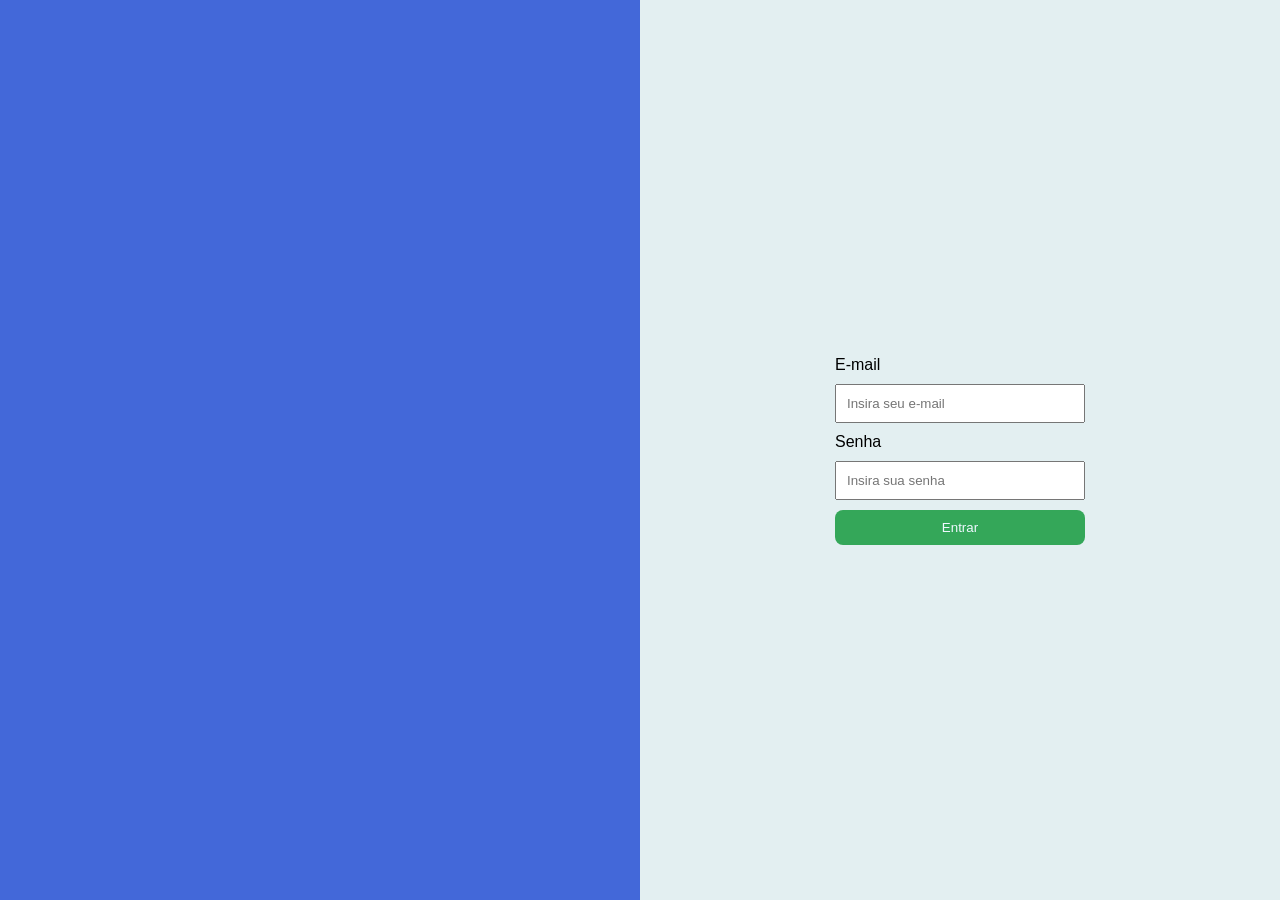
<file: index.html>
<!DOCTYPE html>
<html lang="pt-br">

<head>
    <meta charset="UTF-8">
    <meta name="viewport" content="width=device-width, initial-scale=1.0">
    <link rel="stylesheet" href="style.css">
    <title>WSConsultoria</title>
</head>

<body>
    <div class="esquerda">

    </div>

    <div class="direita">
        <div id="container">
            <label for="email">E-mail</label>
            <input type="text" placeholder="Insira seu e-mail" id="input-email">
            <label for="senha">Senha</label>
            <input type="password" placeholder="Insira sua senha" id="input-senha">
            <button type="submit" onclick="login()">Entrar</button>
            
        </div>
    </div>
<script src="script.js"></script>
</body>

</html>
</file>
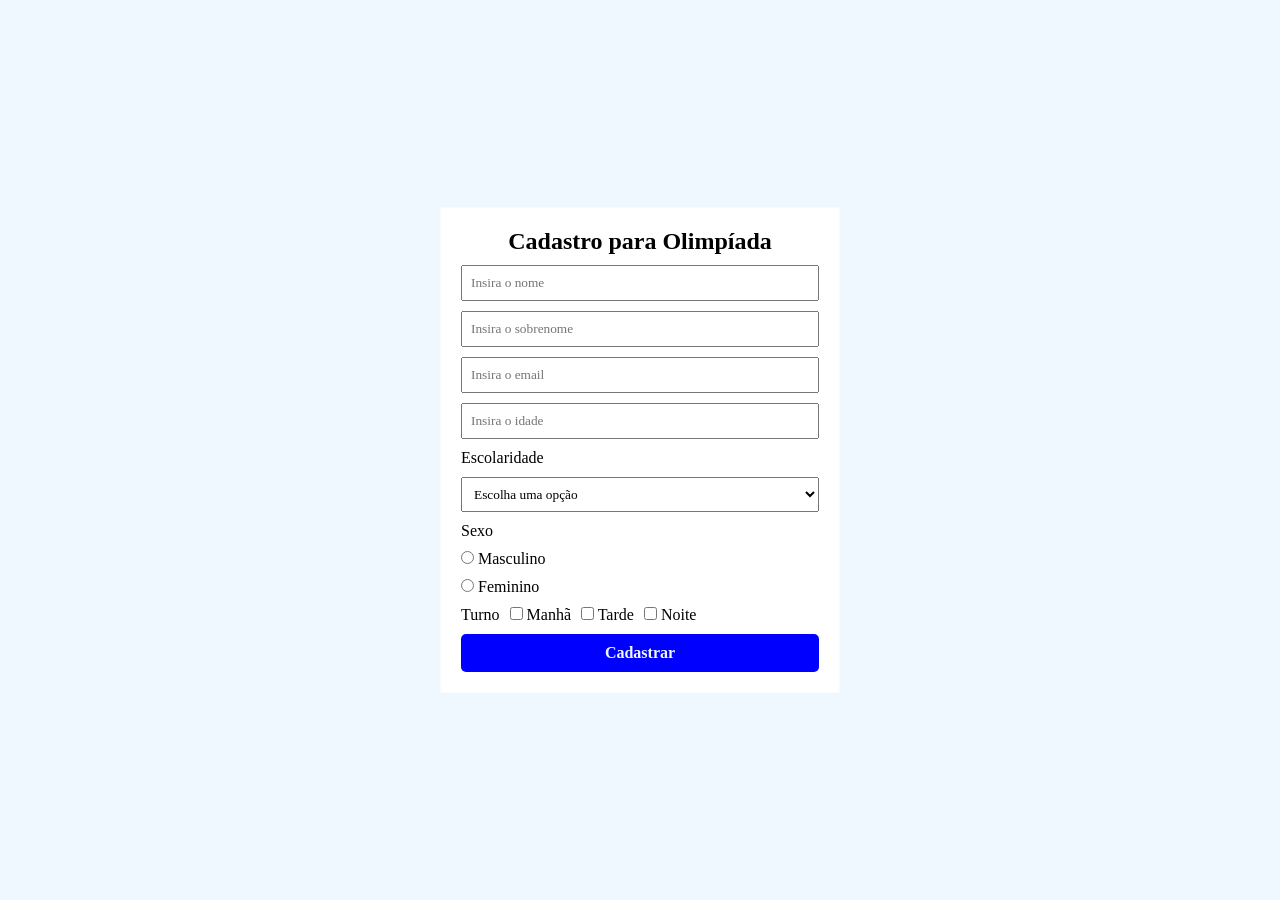
<file: formulario.html>
<!DOCTYPE html>
<html lang="pt-br">
<head>
    <meta charset="UTF-8">
    <meta name="viewport" content="width=device-width, initial-scale=1.0">
    <link rel="stylesheet" href="formulario.css">
    <title>Cadastro Aluno</title>
</head>
<body>
    <div class="container">
 <form action="# " method="POST">
    <h2>Cadastro para Olimpíada</h2>
    <input type="text" name="nome" placeholder="Insira o nome" id="nome-aluno">
    <input type="text" name="sobrenome" placeholder="Insira o sobrenome" id="sobrenome-aluno">
    <input type="text" name="email" placeholder="Insira o email" id="email-aluno">
    <input type="text" name="idade" placeholder="Insira o idade" id="idade-aluno">
    <label for="escolaridade">Escolaridade</label>
    <select name="escolaridade" id="escolaridade">
        <option value="">Escolha uma opção</option>
        <option value="1° turno">1° Turno</option>
        <option value="2° turno">2° Turno</option>
        <option value="3° turno">3° Turno</option>
        </select>
        
        <label for="sexo">Sexo</label>
        <label >
                <input type="radio" name="sexo" id="sexo-masculino">
                Masculino 
        </label>
        <label>
                <input type="radio" name="sexo" id="sexo-feminino">
                Feminino
        </label>

        <div class="turno">
            <label for="turno">Turno</label>
            <label>
                <input type="checkbox" name="turno" id="manhã">
                Manhã
            </label>
            <label>
                <input type="checkbox" name="turno" id="tarde">
                Tarde
            </label>
            <label>
                <input type="checkbox" name="turno" id="noite">
                Noite
            </label>
        </div>

        <button type="submit" value="Cadastrar">Cadastrar</button>


       </form>
    </div> 
    <script src="script.js"></script>
</body>
</html>
</file>
<file: style.css>
*{
    margin: 0;
    padding: 0;
    box-sizing: border-box;
    font-family: 'Gill Sans', 'Gill Sans MT', Calibri, 'Trebuchet MS', sans-serif;
}   

body {
    display: flex;
    height: 100vh;
}

.esquerda {
    flex:1;
    background-color: rgb(67, 104, 217);

    display: flex;
    align-items: center;
    justify-content: center;
}

.direita {
    flex: 1;
    background-color: rgb(227, 239, 241);
    
    display: flex;
    align-items: center;
    justify-content: center;

}
#container{
    display:flex;
    flex-direction: column;
    width: 250px;
    gap: 10px;
}

#container input, button{
    padding: 10px;
}

button{
    background-color: rgb(52, 167, 89);
    color:aliceblue;
    border: 0;
    border-radius: 8px;
}
</file>
<file: formulario.css>
* {
    margin: 0;
    padding:0;  
    box-sizing: border-box;
    font-family: Georgia, 'Times New Roman', Times, serif;
    
}

body {
    display:  flex;
    align-items: center;
    justify-content: center;
    min-height: 100vh;
    background-color: aliceblue;

}

.container {
    width: 400px;
    padding: 20px;
    background-color: rgb(255, 255, 255);
    border: 1px solid rgb(246, 251, 255);
}

form {
    display: flex;
    flex-direction: column;
    gap: 10px;
}

button {
    font-size: 16px;
    font-weight: bold;
    background-color: blue;
    color:aliceblue;
    cursor: pointer;
    padding: 10px;
    border: none;
    border-radius: 5px;
}

button:hover {
    transition: 0.5;
    background-color:rgb(30, 30, 72)
}

input, select {
    padding: 8px;
}

.turno {
    display: flex;
    gap: 10px;
}

h2{
    text-align: center;
}
</file>
